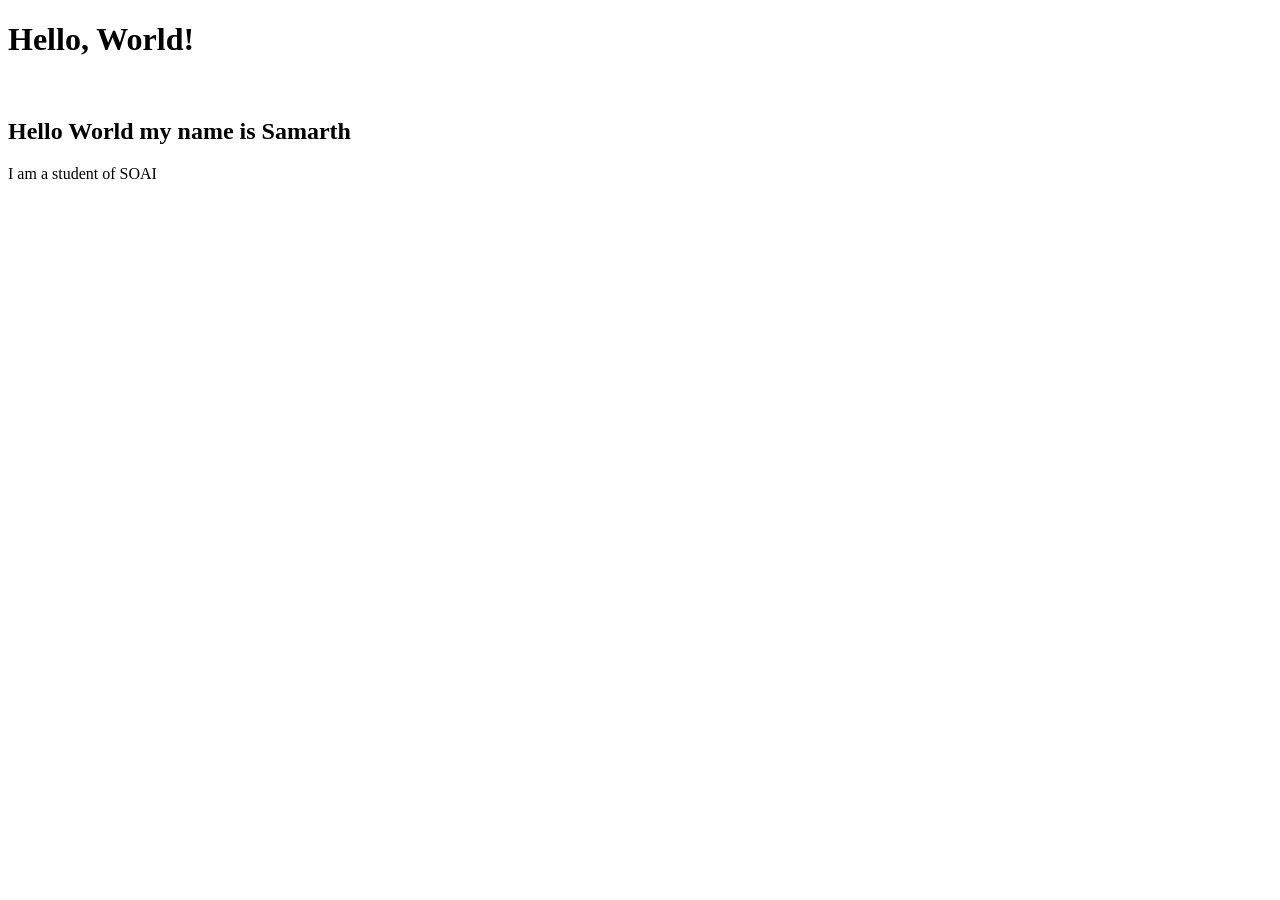
<file: Day-1/html/index.html>
<!DOCTYPE html>
<html lang="en">
<head>
    <meta charset="UTF-8">
    <meta name="viewport" content="width=device-width, initial-scale=1.0">
    <title>Document</title>
</head>
<body>
    <h1>Hello, World!</h1>
    <br>
    <h2> Hello World my name is Samarth</h2>
    <p>I am a student of SOAI</p>
</body>
</html>
</file>
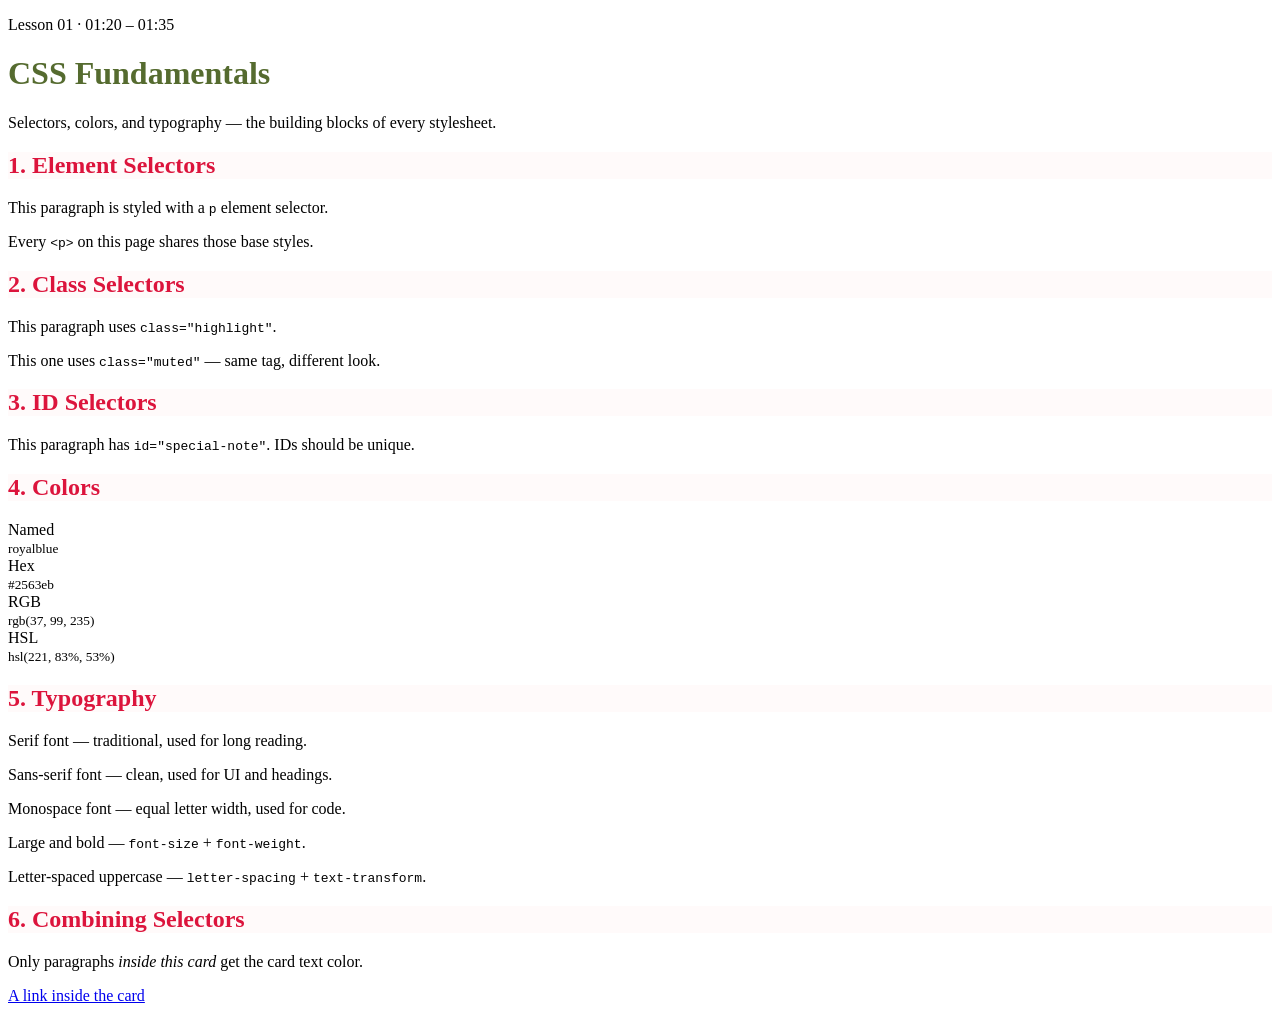
<file: Day-1/CSS/part-1/index.html>
<!DOCTYPE html>
<html lang="en">
<head>
    <meta charset="UTF-8">
    <meta name="viewport" content="width=device-width, initial-scale=1.0">
    <title>CSS Fundamentals</title>
    <link rel="stylesheet" href="style.css">
</head>

<body>

    <header class="page-header">
        <p class="lesson-label">Lesson 01 · 01:20 – 01:35</p>
        <h1>CSS Fundamentals</h1>
        <p>Selectors, colors, and typography — the building blocks of every stylesheet.</p>
    </header>


    <!-- ============================================
         ELEMENT SELECTOR — styles a tag by name
         See: h2 { } in style.css
    ============================================= -->
    <section>
        <h2 >1. Element Selectors</h2>
        <p class="highlight">This paragraph is styled with a <code>p</code> element selector.</p>
        <p class="muted"> Every <code>&lt;p&gt;</code> on this page shares those base styles.</p>
    </section>


    <!-- ============================================
         CLASS SELECTOR — reuse styles with .
         One class can be used on many elements
    ============================================= -->
    <section>
        <h2>2. Class Selectors</h2>
        <p class="highlight">This paragraph uses <code>class="highlight"</code>.</p>
        <p class="muted">This one uses <code>class="muted"</code> — same tag, different look.</p>
    </section>


    <!-- ============================================
         ID SELECTOR — unique, one per page
         Use # in CSS. Prefer classes for styling.
    ============================================= -->
    <section>
        <h2 class="blue">3. ID Selectors</h2>
        <p id="special-note">This paragraph has <code>id="special-note"</code>. IDs should be unique.</p>
    </section>


    <!-- ============================================
         COLORS — named, hex, rgb, hsl
    ============================================= -->
    <section>
        <h2>4. Colors</h2>
        <div class="swatch-row">
            <div class="swatch named">Named<br><small>royalblue</small></div>
            <div class="swatch hex">Hex<br><small>#2563eb</small></div>
            <div class="swatch rgb">RGB<br><small>rgb(37, 99, 235)</small></div>
            <div class="swatch hsl">HSL<br><small>hsl(221, 83%, 53%)</small></div>
        </div>
    </section>


    <!-- ============================================
         TYPOGRAPHY — font-family, size, weight
    ============================================= -->
    <section>
        <h2>5. Typography</h2>
        <p class="type-serif">Serif font — traditional, used for long reading.</p>
        <p class="type-sans">Sans-serif font — clean, used for UI and headings.</p>
        <p class="type-mono">Monospace font — equal letter width, used for code.</p>
        <p class="type-large">Large and bold — <code>font-size</code> + <code>font-weight</code>.</p>
        <p class="type-spaced">Letter-spaced uppercase — <code>letter-spacing</code> + <code>text-transform</code>.</p>
    </section>


    <!-- ============================================
         COMBINED SELECTORS — descendant, group
    ============================================= -->
    <section class="card-demo">
        <h2>6. Combining Selectors</h2>
        <p>Only paragraphs <em>inside this card</em> get the card text color.</p>
        <a href="#">A link inside the card</a>
    </section>

</body>
</html>

<!--
==============================================
  LESSON: 01:20 – 01:35  CSS Fundamentals
==============================================

HOW CSS IS ADDED:
─────────────────
1. External  <link rel="stylesheet" href="style.css">  ← best practice
2. Internal  <style> ... </style> inside <head>
3. Inline    style="color: red;" on an element         ← avoid

SELECTOR TYPES:
───────────────
  p            element  — all <p> tags
  .highlight   class    — any element with that class
  #special     id       — the one element with that id
  h2, p        group    — both h2 AND p
  section p    descendant — p tags inside a section

SPECIFICITY (who wins when rules conflict):
───────────────────────────────────────────
  inline  >  id  >  class  >  element

COLOR FORMATS:
──────────────
  named   red, royalblue
  hex     #2563eb
  rgb     rgb(37, 99, 235)
  hsl     hsl(221, 83%, 53%)

TYPOGRAPHY PROPERTIES:
──────────────────────
  font-family     which font
  font-size       how big
  font-weight     how bold (400 / 700)
  line-height     space between lines
  text-align      left | center | right
  letter-spacing  space between letters
  text-transform  uppercase | lowercase | capitalize

💡 CHALLENGES:
  1. Add a new class .warning with orange text and a yellow background.
  2. Change the h1 color using a hex code you pick.
  3. Style all <code> tags with a light gray background.
==============================================
-->
</file>
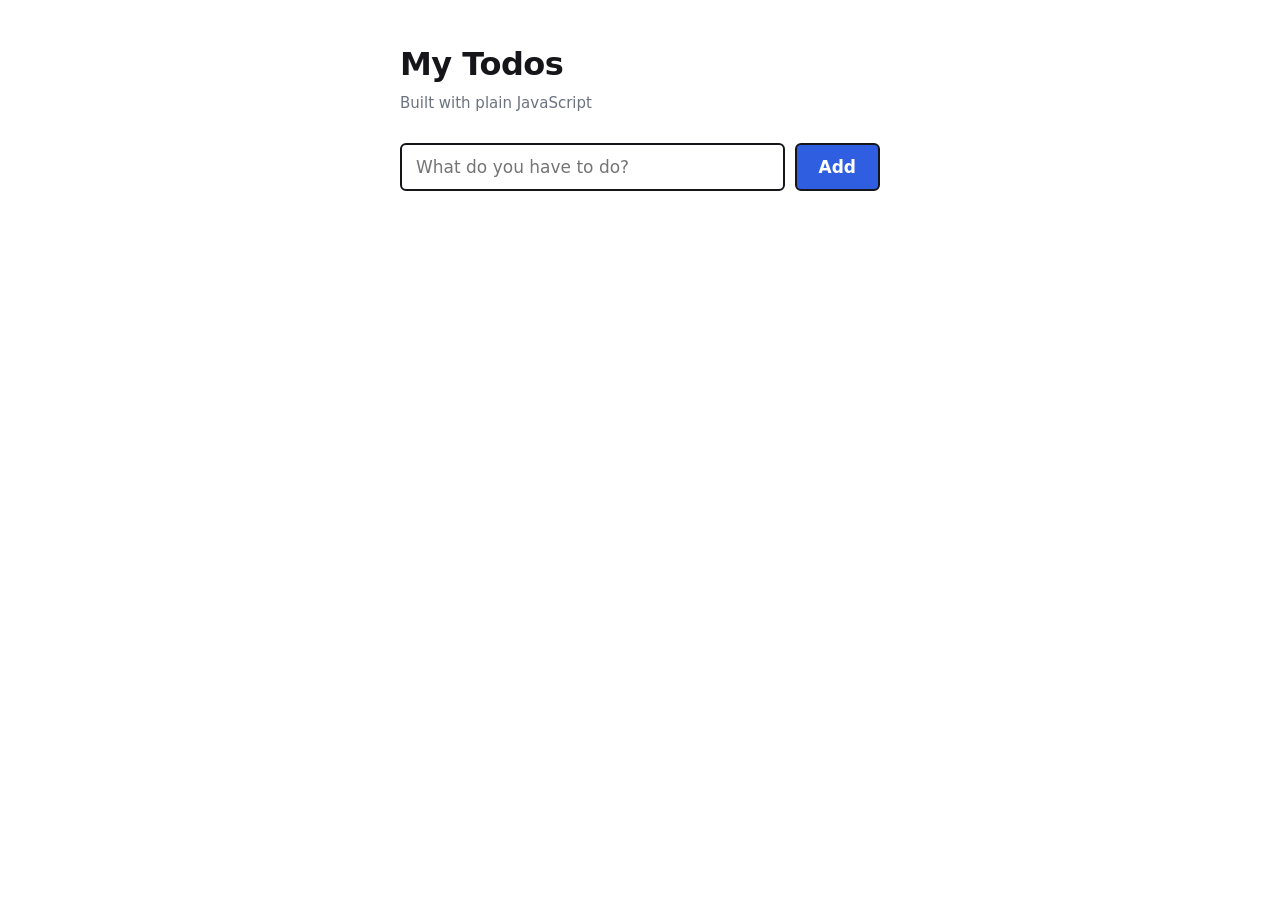
<file: Day-2(GDG)/JS/dom/index.html>
<!DOCTYPE html>
<html lang="en">
<head>
  <meta charset="UTF-8">
  <meta name="viewport" content="width=device-width, initial-scale=1.0">
  <title>Todo App - Plain JavaScript</title>
  <link rel="stylesheet" href="style.css">
</head>
<body>

  <div class="app">
    <h1>My Todos</h1>
    <p class="subtitle">Built with plain JavaScript</p>

    <!-- the input box and the button -->
    <div class="row">
      <input id="todoInput" class="todo-input" placeholder="What do you have to do?">
      <button id="addBtn" class="add-btn">Add</button>
    </div>

    <!-- JavaScript will fill this list. It starts empty. -->
    <ul id="todoList" class="todo-list"></ul>
  </div>

  <!-- our JavaScript file. It must be at the BOTTOM,
       so the HTML above already exists when it runs. -->
  <script src="app.js"></script>

</body>
</html>
</file>
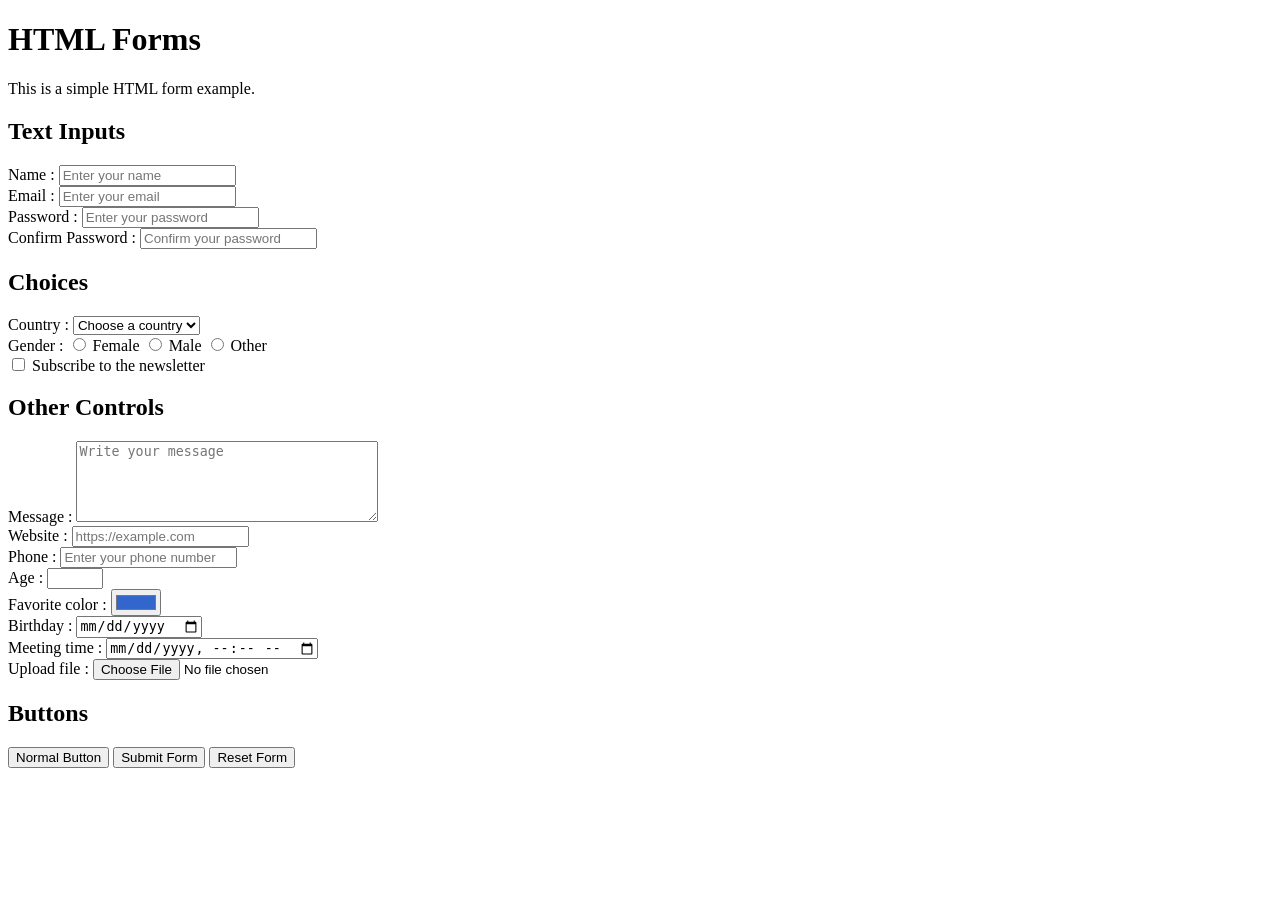
<file: Day-1/html/forms.html>
<!DOCTYPE html>
<html lang="en">
<head>
    <meta charset="UTF-8">
    <meta name="viewport" content="width=device-width, initial-scale=1.0">
    <title>HTML Form Controls</title>
</head>
<body>
   <h1>HTML Forms</h1>
    <p>This is a simple HTML form example.</p>
    <form action="#" method="post" enctype="multipart/form-data">
        <h2>Text Inputs</h2>
        <label for="name">Name :</label>
        <input type="text" id="name" name="name" placeholder="Enter your name" required>
        <br>
        <label for="email">Email :</label>
        <input type="email" id="email" name="email" placeholder="Enter your email" required>
        <br>
        <label for="password">Password :</label>
        <input type="password" id="password" name="password" placeholder="Enter your password">
        <br>
        <label for="confirm-password">Confirm Password :</label>
        <input type="password" id="confirm-password" name="confirm-password" placeholder="Confirm your password">

        <h2>Choices</h2>
        <label for="country">Country :</label>
        <select id="country" name="country">
            <option value="">Choose a country</option>
            <option value="india">India</option>
            <option value="usa">United States</option>
            <option value="uk">United Kingdom</option>
        </select>
        <br>
        <span>Gender :</span>
        <label><input type="radio" name="gender" value="female"> Female</label>
        <label><input type="radio" name="gender" value="male"> Male</label>
        <label><input type="radio" name="gender" value="other"> Other</label>
        <br>
        <label><input type="checkbox" name="newsletter" value="yes"> Subscribe to the newsletter</label>

        <h2>Other Controls</h2>
        <label for="message">Message :</label>
        <textarea id="message" name="message" rows="5" cols="35" placeholder="Write your message"></textarea>
        <br>
        <label for="website">Website :</label>
        <input type="url" id="website" name="website" placeholder="https://example.com">
        <br>
        <label for="phone">Phone :</label>
        <input type="tel" id="phone" name="phone" placeholder="Enter your phone number">
        <br>
        <label for="age">Age :</label>
        <input type="number" id="age" name="age" min="1" max="120">
        <br>
        <label for="color">Favorite color :</label>
        <input type="color" id="color" name="color" value="#3366cc">
        <br>
        <label for="birthday">Birthday :</label>
        <input type="date" id="birthday" name="birthday">
        <br>
        <label for="meeting">Meeting time :</label>
        <input type="datetime-local" id="meeting" name="meeting">
        <br>
        <label for="resume">Upload file :</label>
        <input type="file" id="resume" name="resume">

        <h2>Buttons</h2>
        <button type="button">Normal Button</button>
        <button type="submit">Submit Form</button>
        <button type="reset">Reset Form</button>
    </form>
</body>
</html>
</file>
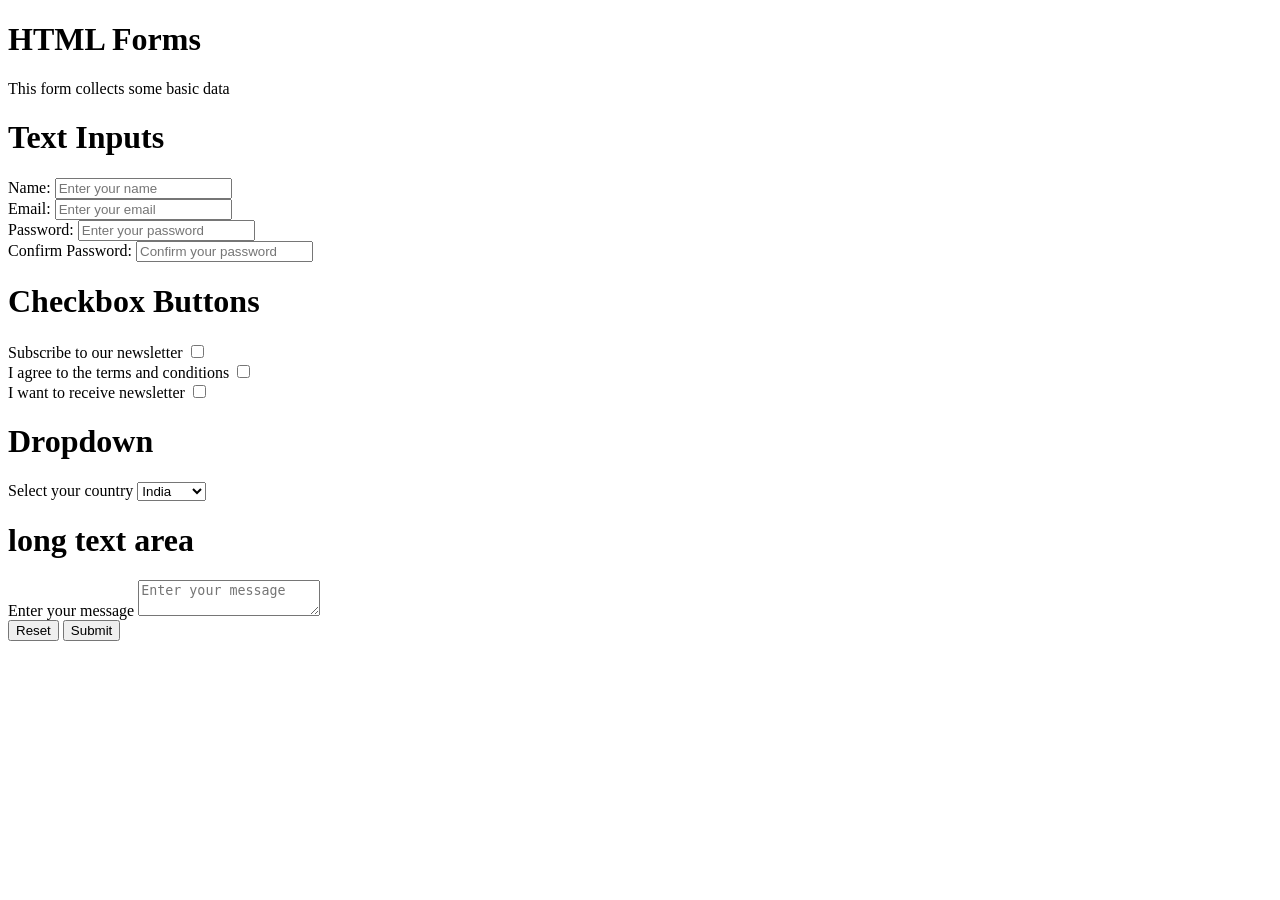
<file: Day-1/html/forms1.html>
<!DOCTYPE html>
<html lang="en">
<head>
    <meta charset="UTF-8">
    <meta name="viewport" content="width=device-width, initial-scale=1.0">
    <title>Forms</title>
</head>
<body>
    <h1>HTML Forms</h1>
    <p>This form collects some basic data</p>
    <form action="#">
        <h1>Text Inputs</h1>
        <label for="name">Name:</label>
        <input type="text" id="name" name="name" placeholder="Enter your name">
        <br>
        <label for="email">Email:</label>
        <input type="email" id="email" name="email" placeholder="Enter your email">
        <br>
        <label for="password">Password:</label>
        <input type="password" id="password" name="password" placeholder="Enter your password">
        <br>
        <label for="confirm-password">Confirm Password:</label>
        <input type="password" id="confirm-password" name="confirm-password" placeholder="Confirm your password">

        <!-- Checkbox Buttons -->
        <h1>Checkbox Buttons</h1>
        <label for="subscribe">Subscribe to our newsletter</label>
        <input type="checkbox" id="subscribe" name="subscribe">
        <br>
        <label for="terms">I agree to the terms and conditions</label>
        <input type="checkbox" id="terms" name="terms">
        <br>
        <label for="newsletter">I want to receive newsletter</label>
        <input type="checkbox" id="newsletter" name="newsletter">
        <br>
        <h1>Dropdown</h1>
        <label for="country">Select your country</label>
        <select id="country" name="country">
            <option value="india">India</option>
            <option value="usa">USA</option>
            <option value="uk">UK</option>
            <option value="canada">Canada</option>
        </select>
        <br>
    <h1>long text area</h1>
    <label for="message">Enter your message</label>
    <textarea id="message" name="message" placeholder="Enter your message"></textarea>
    <br>
    <button type="reset">Reset</button>
    <button type="submit">Submit</button>
    </form>
</body>
</html>
</file>
<file: Day-1/CSS/part-1/style.css>
h1{
    color:darkolivegreen;

}
h2 {
    color:crimson;
    background-color: snow
}
#tera {
    border-left:4px solid darkolivegreen;
    padding : 10px 14px;
    
}
</file>
<file: Day-2(GDG)/JS/dom/style.css>
/* ============================================
   style.css
   You do NOT need to write any CSS today.
   This is already done for you.

   The SAME file is used for the JavaScript app
   and the React app, so both look identical.
   Only the code behind them is different.
   ============================================ */

body {
  font-family: system-ui, -apple-system, "Segoe UI", Roboto, sans-serif;
  font-size: 18px;
  line-height: 1.5;
  color: #16161a;
  background: #ffffff;
  margin: 0;
  padding: 40px 20px;
}

.app {
  max-width: 480px;
  margin: 0 auto;
}

h1 {
  font-size: 32px;
  margin: 0 0 4px 0;
  letter-spacing: -0.5px;
}

.subtitle {
  color: #6b7280;
  font-size: 15px;
  margin: 0 0 28px 0;
}

/* the input + button sitting side by side */
.row {
  display: flex;
  gap: 10px;
  margin-bottom: 24px;
}

.todo-input {
  flex: 1;
  font-family: inherit;
  font-size: 17px;
  padding: 12px 14px;
  border: 2px solid #16161a;
  border-radius: 6px;
  outline: none;
  background: #ffffff;
  color: #16161a;
}

.todo-input:focus {
  border-color: #2f5fe0;
  box-shadow: 0 0 0 3px rgba(47, 95, 224, 0.18);
}

.add-btn {
  font-family: inherit;
  font-size: 17px;
  font-weight: 600;
  padding: 12px 22px;
  border: 2px solid #16161a;
  border-radius: 6px;
  background: #2f5fe0;
  color: #ffffff;
  cursor: pointer;
}

.add-btn:hover {
  background: #234ac0;
}

.add-btn:active {
  transform: translateY(1px);
}

/* the list */
.todo-list {
  list-style: none;
  padding: 0;
  margin: 0;
}

.todo-item {
  display: flex;
  align-items: center;
  justify-content: space-between;
  gap: 12px;
  padding: 14px 16px;
  margin-bottom: 10px;
  border: 2px solid #16161a;
  border-radius: 6px;
  background: #f1f3f9;
}

.delete-btn {
  font-family: inherit;
  font-size: 14px;
  padding: 6px 12px;
  border: 2px solid #16161a;
  border-radius: 4px;
  background: #ffffff;
  color: #16161a;
  cursor: pointer;
}

.delete-btn:hover {
  background: #ffe0e0;
}

.empty {
  color: #6b7280;
  font-style: italic;
  padding: 14px 0;
}
</file>
